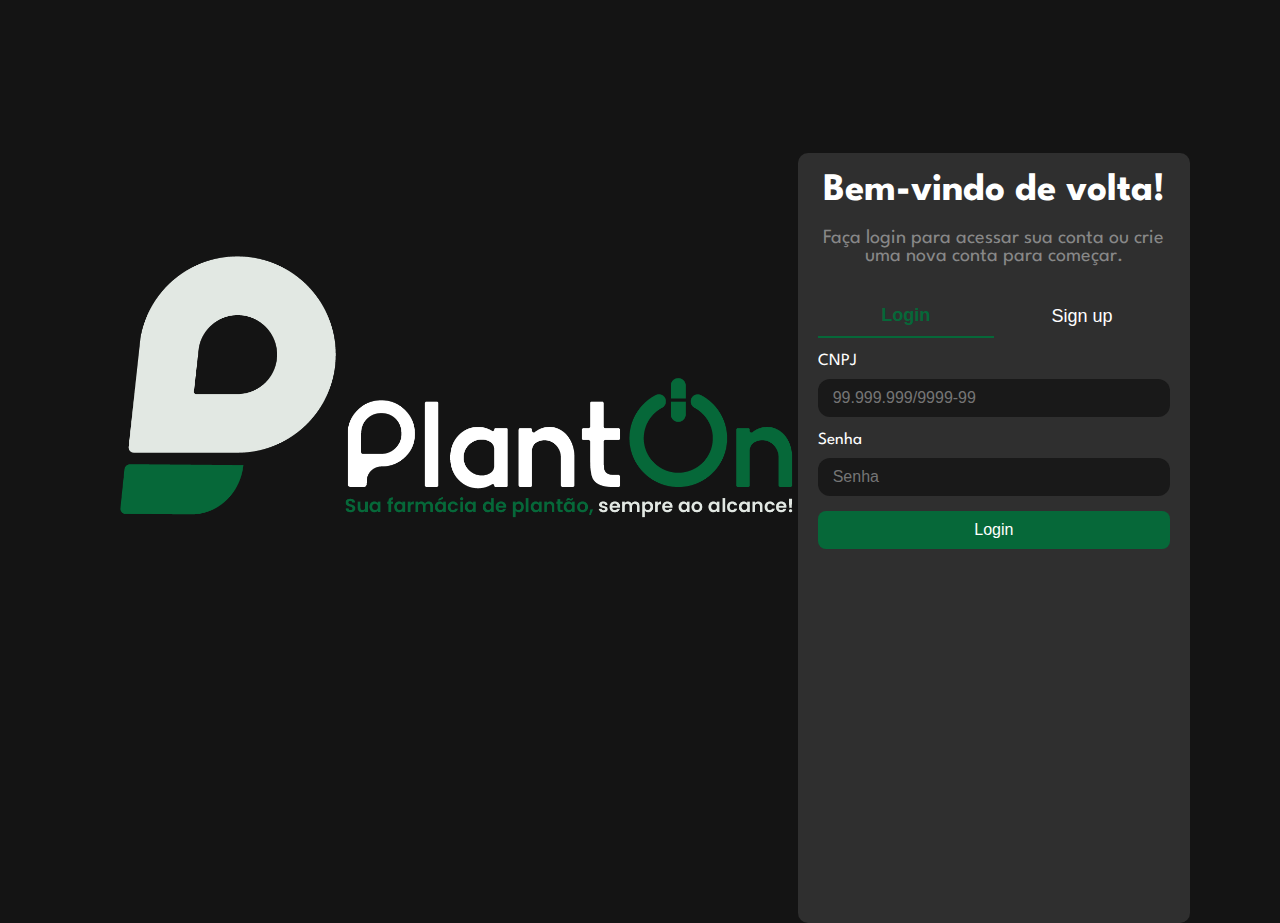
<file: frontend/login.html>
<!DOCTYPE html>
<html lang="pt-br">
<head>
    <meta charset="UTF-8">
    <meta name="viewport" content="width=device-width, initial-scale=1.0">
    <title>Login and Sign Up</title>
    <link href="https://fonts.googleapis.com/css2?family=League+Spartan:wght@400;700&display=swap" rel="stylesheet">
    <link rel="stylesheet" href="css/loginStyle.css">
    <script src="js/auth.js"></script>
</head>
<body>
<div class="container">
    <div class="logo">
        <img src="assets/logo.png" alt="Logo">
    </div>

    <div class="form-container">
        <div class="welcome-message">
            Bem-vindo de volta!
        </div>
        <div class="explanation">
            Faça login para acessar sua conta ou crie uma nova conta para começar.
        </div>

        <div class="tabs">
            <button id="login-tab" class="tab-button active">Login</button>
            <button id="signup-tab" class="tab-button">Sign up</button>
        </div>

        <div class="form-wrapper">
            <form id="login-form" class="form active">
                <div class="input-group">
                    <label for="login-cnpj">CNPJ</label>
                    <input type="text" id="login-cnpj" class="cnpj" placeholder="99.999.999/9999-99" required maxlength="18">
                </div>
                <div class="input-group">
                    <label for="login-password">Senha</label>
                    <input type="password" id="login-password" placeholder="Senha" required minlength="6">
                </div>
                <button type="submit" class="submit-button">Login</button>
            </form>

            <form id="signup-form" class="form">
                <div class="input-group">
                    <label for="signup-name">Nome</label>
                    <input type="text" id="signup-name" placeholder="Nome" required>
                </div>
                <div class="input-group">
                    <label for="signup-cnpj">CNPJ</label>
                    <input type="text" id="signup-cnpj" class="cnpj" placeholder="99.999.999/9999-99" required maxlength="18">
                </div>
                <div class="input-group">
                    <label for="signup-email">Email</label>
                    <input type="email" id="signup-email" placeholder="exemplo@email.com" required>
                </div>
                <div class="input-group">
                    <label for="signup-password">Senha</label>
                    <input type="text" id="signup-password" placeholder="Senha" required required minlength="6">
                </div>
                <button type="submit" class="submit-button">Sign up</button>
        </div>
    </div>
</div>
<script src="js/cnpjFormatter.js"></script>
<script src="js/loginPage.js"></script>
<script>
    document.getElementById('login-form').addEventListener('submit', (event) => {
            event.preventDefault();
            const cnpj = document.getElementById('login-cnpj').value;
            const password = document.getElementById('login-password').value;
            login(cnpj, password);
        });
</script>
<script>
    document.getElementById('signup-form').addEventListener('submit', (event) => {
            event.preventDefault();
            const name = document.getElementById('signup-name').value;
            const cnpj = document.getElementById('signup-cnpj').value;
            const email = document.getElementById('signup-email').value;
            const password = document.getElementById('login-password').value;
            signup(name, cnpj, email, password);
        });
</script>
</body>
</html>
</file>
<file: frontend/css/loginStyle.css>
* {
    margin: 0;
    padding: 0;
    box-sizing: border-box;
}

.league-spartan {
    font-family: "League Spartan", sans-serif;
    font-optical-sizing: auto;
    font-weight: 400;
    font-style: normal;
}

body {
    font-family: "League Spartan", sans-serif;
    background-color: #141414;
    display: flex;
    justify-content: center;
    align-items: center;
    height: 100vh;
}

.container {
    display: flex;
    justify-content: space-between;
    align-items: center;
    width: 100%;
    height: 100%;
    padding: 20px;
    position: absolute;
}

.welcome-message {
    color: white;
    font-size: 39px;
    font-weight: bold;
    margin-bottom: 20px;
    text-align: center;
}

.explanation {
    color: #888;
    font-size: 20px;
    text-align: center;
    margin-bottom: 30px;
}

.logo img {
    max-width: 100%;
    height: auto;
    max-height: 300px;
}

.logo {
    display: flex;
    justify-content: flex-start;
    align-items: center;
    padding-left: 100px;
    margin-bottom: 120px;
}

.form-container {
    display: flex;
    flex-direction: column;
    background: #2F2F2F;
    border-radius: 10px;
    width: 35%;
    padding: 20px;
    margin-top: 175px;
    margin-right: 70px;
    overflow-y: auto;
}

.tabs {
    display: flex;
    justify-content: space-between;
    margin-bottom: 15px;
}

.tab-button {
    flex: 1;
    background: none;
    border: none;
    font-size: 18px;
    padding: 10px;
    cursor: pointer;
    color: #fff;
    transition: color 0.3s, border-bottom 0.3s;
}

.tab-button.active {
    color: #066839;
    border-bottom: 2px solid #066839;
    font-weight: bold;
}

.form-wrapper {
    position: relative;
    height: 550px;
    overflow-y: auto;
    scrollbar-width: none;
    -ms-overflow-style: none;
}

#form-wrapper::-webkit-scrollbar {
    display: none; /
}

.form {
    position: absolute;
    top: 0;
    left: 0;
    width: 100%;
    transition: opacity 0.5s ease-in-out, visibility 0.5s ease-in-out;
    opacity: 0;
    visibility: hidden;
}

.form.active {
    opacity: 1;
    visibility: visible;
}

.input-group {
    margin-bottom: 15px;
    position: relative;
}

.input-group label {
    font-size: 17px;
    color: #fff;
    transition: 0.2s ease all;
}

.input-group input {
    width: 100%;
    margin-top: 10px;
    padding: 10px 15px;
    background: #191919;
    border: 1px #066839;
    border-radius: 12px;
    font-size: 16px;
    color: white;
    outline: none;
    transition: border-color 0.3s ease-in-out;
}

.input-group input:focus {
    border-color: #066839;
}

.form-control.invalid {
    border-color: red;
    background-color: #ffe6e6;
}

.latlng-group {
    display: flex;
    justify-content: space-between; /* Espaço uniforme entre os inputs */
    gap: 16px; /* Espaço entre os dois campos */
}

.latlng-input {
    flex: 1; /* Ajusta a largura para que ambos os campos tenham o mesmo tamanho */
}

/* Opcional: para inputs alinhados ao mesmo tamanho */
.latlng-input input {
    width: 100%;
}

.submit-button {
    width: 100%;
    padding: 10px 15px;
    background: #066839;
    color: #fff;
    border: none;
    border-radius: 8px;
    font-size: 16px;
    cursor: pointer;
    transition: background-color 0.3s, transform 0.2s ease;
}

.submit-button:hover {
    background: #044f2b;
    transform: translateY(-2px);
}
</file>
